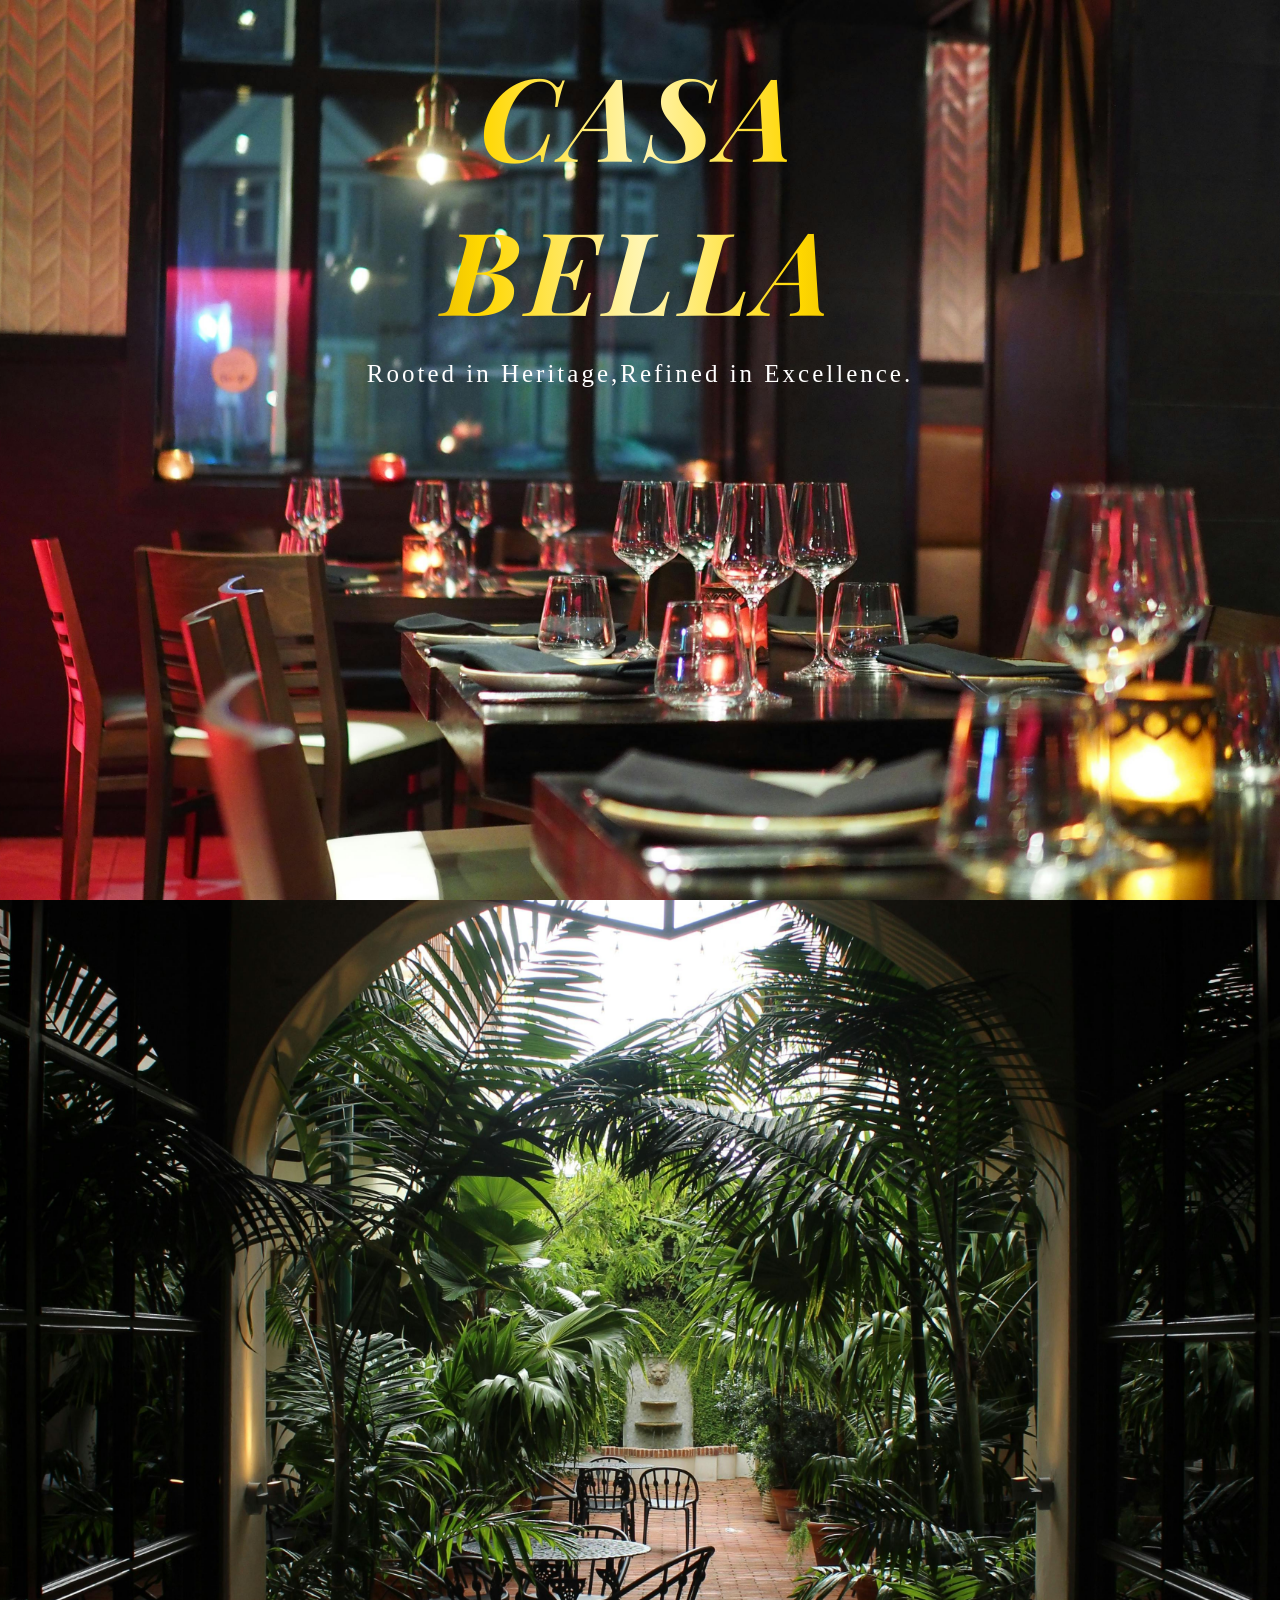
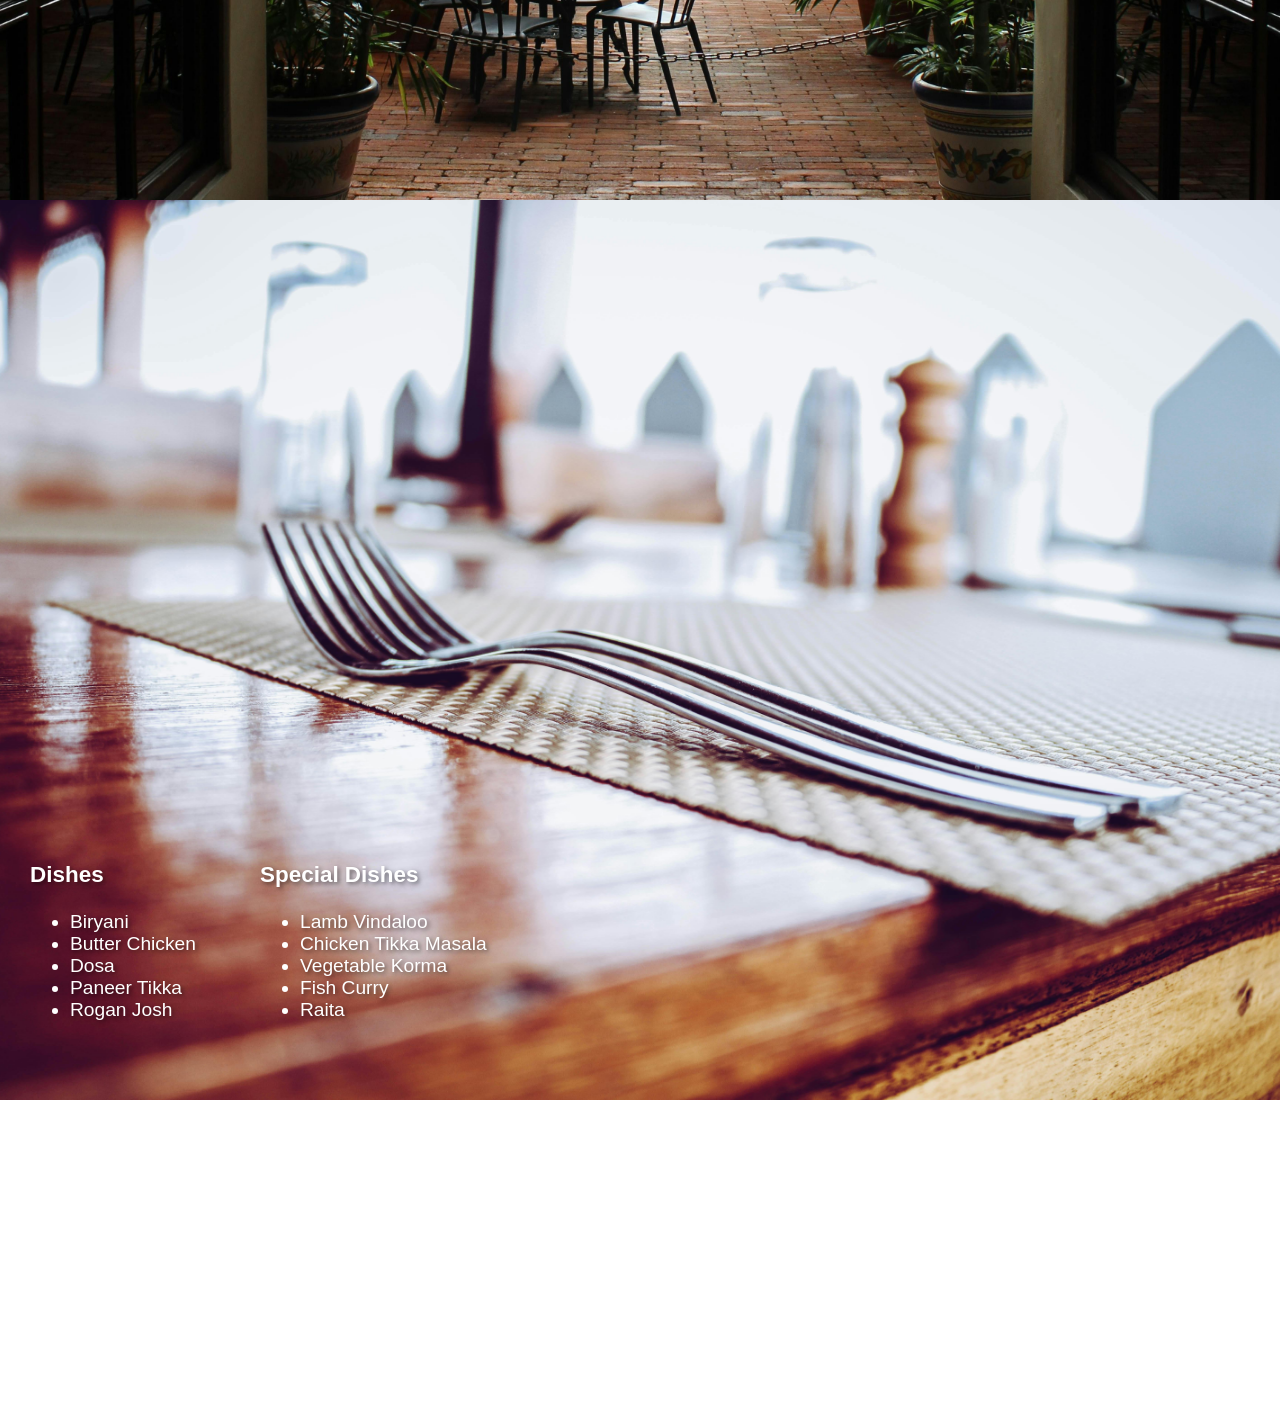
<file: index.html>
<!DOCTYPE html>
<html lang="en">
    
<head>
    <meta charset="UTF-8">
    <meta name="viewport" content="width=device-width, initial-scale=1.0">
    <title>Casa Bella</title>
    <link rel="stylesheet" href="style.css">
    <link href="https://fonts.googleapis.com/css2?family=Playfair+Display:wght@600;700&display=swap" rel="stylesheet">
</head>
<body>
    <section class="section img1">
    <div class="hero-text">
        <h1>Casa Bella</h1>
        <p>Rooted in Heritage,Refined in Excellence.</p>
        
    </div>
</section>
    <section class="section img2">
        <div class="left-info">
            <h3>Dining Experience</h3>
            <ul>
                <li>Authentic ambiance</li>
                <li>Quality ingredients</li>
                <li>Exceptional service</li>
                <li>Memorable moments</li>
            </ul>
            <h3>Special Features</h3>
            <ul>
                <li>Outdoor seating</li>
                <li>Live music nights</li>
                <li>Chef's specials</li>
                <li>Family-friendly</li>
            </ul>
        </div>
        <div class="nature-text">
        <h2>Where Nature</h2>
        <h1>Sets the Table</h1>
    </div>
        <div class="right-info">
            <h3>Our Services</h3>
            <ul>
                <li>Event catering</li>
                <li>Private events</li>
                <li>Takeout options</li>
                <li>Delivery service</li>
            </ul>
            <h3>Additional Amenities</h3>
            <ul>
                <li>Wi-Fi access</li>
                <li>Parking available</li>
                <li>Reservations online</li>
                <li>Gift cards</li>
            </ul>
        </div>
    </section>

    <section class="section img3">
        <div class="dishes-info">
            <h3>Dishes</h3>
            <ul>
                <li>Biryani</li>
                <li>Butter Chicken</li>
                <li>Dosa</li>
                <li>Paneer Tikka</li>
                <li>Rogan Josh</li>
            </ul>
        </div>
        <div class="special-dishes">
            <h3>Special Dishes</h3>
            <ul>
                <li>Lamb Vindaloo</li>
                <li>Chicken Tikka Masala</li>
                <li>Vegetable Korma</li>
                <li>Fish Curry</li>
                <li>Raita</li>
            </ul>
        </div>

    </section>
    
    <div class="reservation-form" id="reservationForm" style="opacity: 0;">
      <form onsubmit="saveReservation(event)">
    <input type="text" id="name" placeholder="Full Name" required>
    <input type="email" id="email" placeholder="Email Address" required>
    <input type="date" id="date" required>
    <input type="time" id="time" required>
    <input type="number" id="guests" placeholder="Number of Guests" required>
    <button type="submit" class="cta-btn">Confirm Reservation</button>
</form>
    </div>
    
</body>
<script>

window.addEventListener('scroll', function() {
    const img2Text = document.querySelector('.nature-text');
    const leftInfo = document.querySelector('.left-info');
    const rightInfo = document.querySelector('.right-info');
    const dishesInfo = document.querySelector('.dishes-info');
    const specialDishes = document.querySelector('.special-dishes');
    const reservationForm = document.getElementById('reservationForm');

    // For img2 text: fade in as img2 appears
    const img2Opacity = Math.min(window.scrollY / window.innerHeight, 1);
    img2Text.style.opacity = img2Opacity;
    leftInfo.style.opacity = img2Opacity;
    rightInfo.style.opacity = img2Opacity;

    // For img3 text: fade in as img3 appears
    const img3Opacity = Math.min((window.scrollY - 2 * window.innerHeight) / window.innerHeight, 1);
    const shadow = img3Opacity > 0.5 ? '4px 4px 8px rgba(0,0,0,0.8)' : '2px 2px 4px rgba(0,0,0,0.5)';
    dishesInfo.style.textShadow = shadow;
    specialDishes.style.textShadow = shadow;

    // For reservation form: show at bottom
    if (window.scrollY + window.innerHeight >= document.body.scrollHeight - 10) {
        reservationForm.style.opacity = '1';
    } else {
        reservationForm.style.opacity = '0';
    }
});

function saveReservation(event) {
    event.preventDefault(); // stops page refresh

    const name = document.getElementById("name").value;
    const email = document.getElementById("email").value;
    const date = document.getElementById("date").value;
    const time = document.getElementById("time").value;
    const guests = document.getElementById("guests").value;

    const reservation = {
        name: name,
        email: email,
        date: date,
        time: time,
        guests: guests
    };

    let reservations = JSON.parse(localStorage.getItem("reservations")) || [];

    reservations.push(reservation);

    localStorage.setItem("reservations", JSON.stringify(reservations));

    alert("Reservation Confirmed!");

    document.querySelector("form").reset();

    console.log(JSON.parse(localStorage.getItem("reservations")));
}
</script>



</html>
</file>
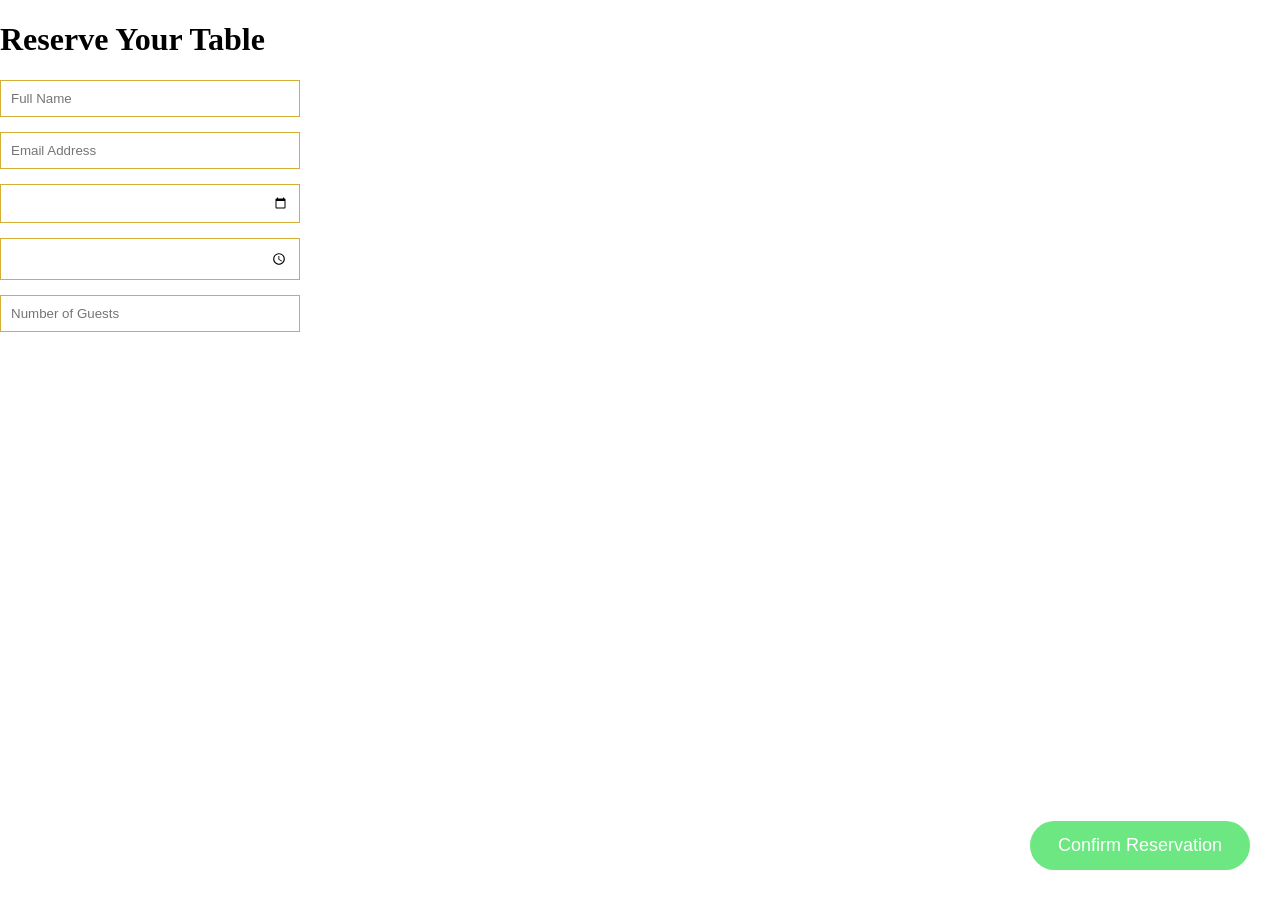
<file: booking.html>
<!DOCTYPE html>
<html>
<head>
    <title>Reservation | Casa Bella</title>
    <link rel="stylesheet" href="style.css">
</head>
<body>

    <div class="booking-container">
        <h1>Reserve Your Table</h1>

        <form>
            <input type="text" placeholder="Full Name" required>
            <input type="email" placeholder="Email Address" required>
            <input type="date" required>
            <input type="time" required>
            <input type="number" placeholder="Number of Guests" required>
            <button type="submit" class="cta-btn">Confirm Reservation</button>
        </form>
    </div>

</body>
</html>
</file>
<file: style.css>
body {
    margin:0;
    scroll-behavior: smooth;
}

.section {
    height: 100vh;
    background-size: cover;
    background-position: center;
    background-repeat: no-repeat;
    position: relative;   /* VERY important */
}

.hero-text {
    position: absolute;
    top: 25%;
    left: 50%;
    transform: translate(-50%, -50%);
    text-align: center;
}

.hero-text h1 {
    font-family: 'Playfair Display',serif;
    font-size: 9vw;
    font-style:italic;
    letter-spacing: 6px;
    text-transform: uppercase;

    background: linear-gradient(
        90deg,
        #b8860b,
        #ffd700,
        #fff5b1,
        #ffd700,
        #b8860b
    );

    -webkit-background-clip: text;
    -webkit-text-fill-color: transparent;
    margin: 0;
}

.hero-text p {
    font-size: 25px;   /* smaller */
    letter-spacing: 3px;
    margin-top: 15px;
    color: white;      /* or gold if you prefer */
}


/* Your images */
.img1 {
    background-image: url("images/restaurant.jpg");
}

.img2 {
    background-image: url("images/img 1.jpg");
}

.img2 {
    position: relative;
}

.nature-text {
    position: absolute;
    top: calc(25% - 10px);                 /* adjust for visual balance */
    left: 50%;
    transform: translate(-50%, -50%);
    text-align: center;
    color: white;
    text-shadow: 2px 2px 4px rgba(0,0,0,0.5); /* Make it brighter with shadow */
    opacity: 0;
    transition: opacity 0.5s ease;
}

.nature-text h2 {
    font-family: 'Montserrat', sans-serif;
    font-size: 2vw;
    letter-spacing: 8px;
    text-transform: uppercase;
    margin: 0;
}

.nature-text h1 {
    font-family: 'Cormorant Garamond', serif;
    font-size: 7vw;           /* BIG */
    font-weight: 400;
    margin: 10px 0 0 0;
    line-height: 1;
}

.left-info, .right-info {
    position: absolute;
    top: calc(50% - 10px);
    transform: translateY(-50%);
    color: rgba(255, 255, 255, 0.7); /* Lighter color */
    font-family: 'Montserrat', sans-serif;
    font-size: 1.2vw;
    max-width: 20%;
    opacity: 0;
    transition: opacity 0.5s ease;
}

.left-info {
    left: 10%;
    text-align: left;
}

.right-info {
    right: 10%;
    text-align: right;
}

.img3 {
    background-image: url("images/img 2.jpg");
    position: relative;
}

.dishes-info, .special-dishes {
    position: absolute;
    bottom: 50px;
    color: white;
    font-family: 'Montserrat', sans-serif;
    font-size: 1.5vw;
    background: transparent;
    padding: 10px;
    border-radius: 5px;
    opacity: 1;
    text-shadow: 2px 2px 4px rgba(0,0,0,0.5);
}

.dishes-info {
    left: 20px;
}

.special-dishes {
    left: 250px;
}

.reservation-form {
    transition: opacity 0.5s ease;
    display: flex;
    justify-content: center;
    align-items: center;
    flex-direction: column;
    padding: 20px;
    /* Add other styles if needed */
}
}

.booking-container h1 {
    font-family: 'Playfair Display', serif;
    letter-spacing: 4px;
    margin-bottom: 30px;
}

form {
    display: flex;
    flex-direction: column;
    width: 300px;
}

form input {
    margin-bottom: 15px;
    padding: 10px;
    border: 1px solid #d4af37;
    background: transparent;
    color: white;
}

form button {
    margin-top: 10px;
}
.cta-btn {
    position: fixed;          /* stays at bottom even while scrolling */
    bottom: 30px;             /* distance from bottom */
    right: 30px;              /* distance from right */

    font-size: 18px;          /* slightly bigger text */
    padding: 14px 28px;       /* bigger button size */
    
    background-color: #1ada3aa3; /* classic gold */
    color: white;
    border: none;

    border-radius: 30px;      /* makes corners smooth */
    
    cursor: pointer;
    transition: all 0.3s ease;
}

.cta-btn:hover {
    background-color: #0ef221;
    transform: scale(1.05);   /* subtle luxury feel */
}
</file>
